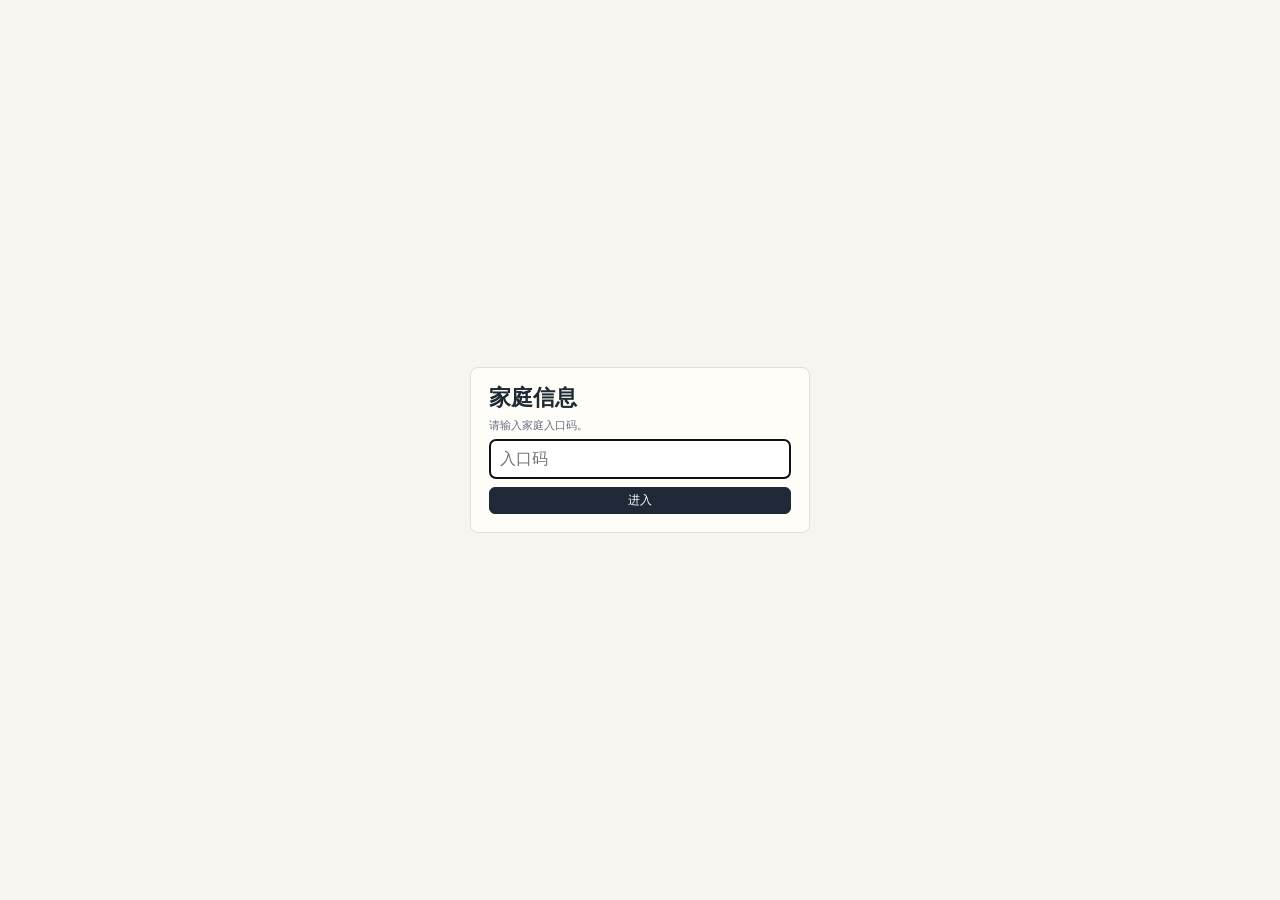
<file: index.html>
<!DOCTYPE html>
<html lang="zh-CN">
<head>
  <meta charset="UTF-8" />
  <meta name="viewport" content="width=device-width, initial-scale=1.0" />
  <title>家庭信息</title>
  <link rel="stylesheet" href="styles.css?v=20260620-1" />
</head>
<body>
  <section id="accessGate" class="access-gate" hidden>
    <form id="accessForm" class="access-card">
      <h1>家庭信息</h1>
      <p>请输入家庭入口码。</p>
      <input
        id="accessCodeInput"
        class="access-input"
        type="password"
        inputmode="text"
        autocomplete="current-password"
        placeholder="入口码"
      />
      <button class="archive-button" type="submit">进入</button>
      <span id="accessError" class="access-error" hidden>入口码不对</span>
    </form>
  </section>

  <main id="familyApp" class="app" hidden>
    <section class="editor-panel">
      <div class="topbar">
        <div>
          <div class="title-row">
            <h1>家庭信息</h1>
            <a class="drop-entry-link" href="drop/">共享入口</a>
          </div>
          <p>随手记录想法、学习过程和项目线索。</p>
        </div>
        <div class="role-switch" aria-label="当前记录用户">
          <button class="role-button" type="button" data-author-id="yingjun">英俊</button>
          <button class="role-button" type="button" data-author-id="hongxia">红霞</button>
        </div>
        <div class="topbar-actions">
          <button id="themeButton" class="reload-button" type="button" aria-label="切换夜间模式">夜间</button>
          <button id="reloadButton" class="reload-button" type="button">重拉</button>
          <span id="saveStatus" class="status">已准备</span>
        </div>
      </div>

      <div
        id="noteInput"
        class="note-input"
        contenteditable="true"
        role="textbox"
        aria-multiline="true"
        data-placeholder="在这里直接输入，或粘贴截图..."
      ></div>

      <div class="meta">
        <span id="lastSaved">尚未保存</span>
        <button id="archiveButton" class="archive-button" type="button">归档当前内容</button>
      </div>

      <div id="replyBanner" class="reply-banner" hidden>
        <span id="replyTargetText"></span>
        <button id="cancelReplyButton" type="button">取消回复</button>
      </div>
    </section>

    <section class="records-panel">
      <div class="section-heading">
        <h2>最近记录</h2>
        <span id="recordCount">0 条</span>
        <button id="hiddenOnlyButton" class="hidden-only-button" type="button" hidden>只看隐藏</button>
      </div>
      <div id="recordsList" class="records-list"></div>
    </section>
  </main>

  <script type="module" src="src/theme.js?v=20260620-1"></script>
  <script type="module" src="src/app.js?v=20260620-1"></script>
</body>
</html>
</file>
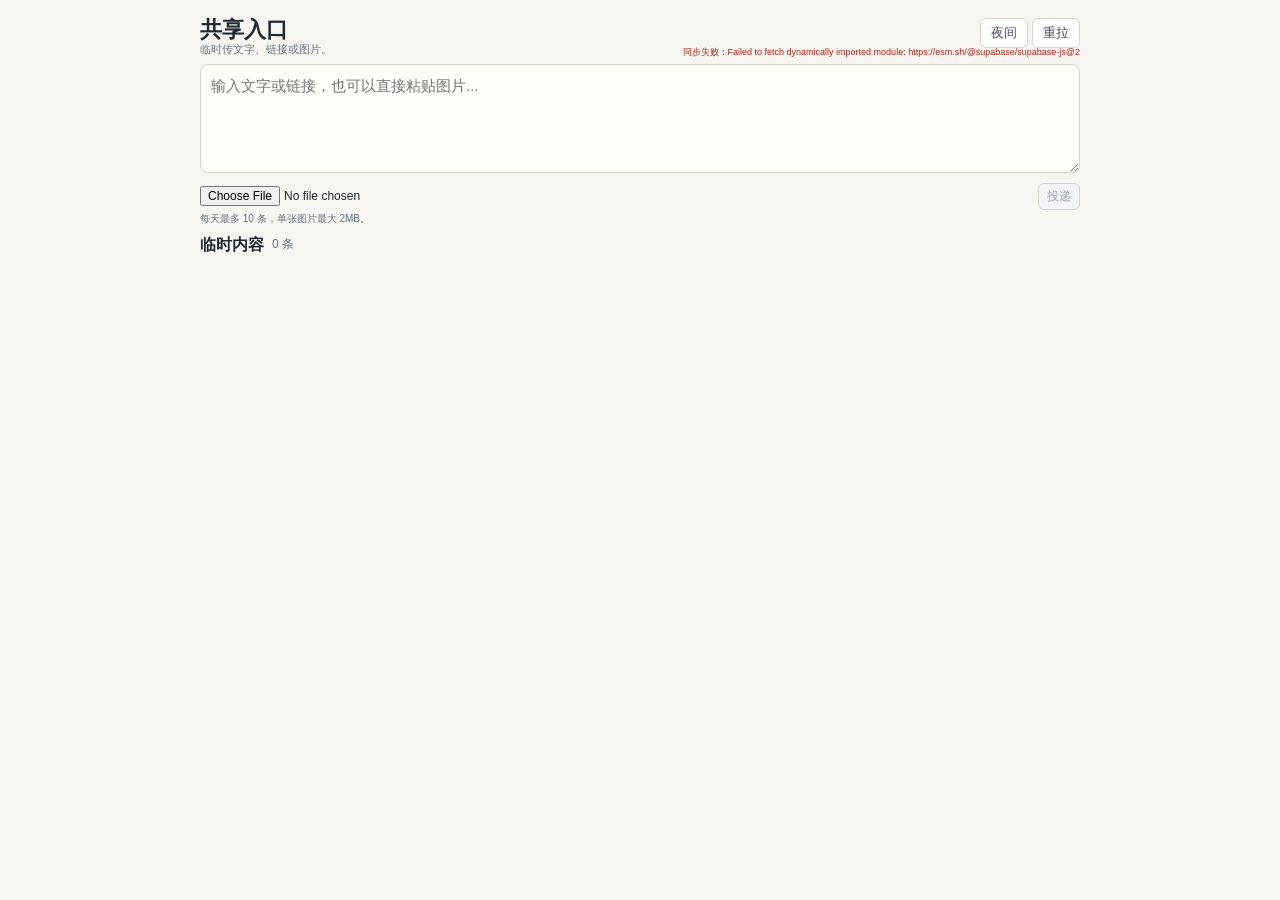
<file: drop/index.html>
<!DOCTYPE html>
<html lang="zh-CN">
<head>
  <meta charset="UTF-8" />
  <meta name="viewport" content="width=device-width, initial-scale=1.0" />
  <title>共享入口</title>
  <link rel="stylesheet" href="../styles.css?v=20260619-7" />
</head>
<body>
  <main class="app drop-app">
    <section class="editor-panel drop-editor">
      <div class="topbar drop-topbar">
        <div>
          <h1>共享入口</h1>
          <p>临时传文字、链接或图片。</p>
        </div>
        <div class="topbar-actions">
          <button id="themeButton" class="reload-button" type="button" aria-label="切换夜间模式">夜间</button>
          <button id="dropReloadButton" class="reload-button" type="button">重拉</button>
          <span id="dropStatus" class="status">已准备</span>
        </div>
      </div>

      <textarea
        id="dropTextInput"
        class="drop-text-input"
        rows="4"
        placeholder="输入文字或链接，也可以直接粘贴图片..."
      ></textarea>

      <div id="dropPreview" class="drop-preview" hidden></div>

      <div class="drop-actions">
        <input id="dropImageInput" class="drop-file-input" type="file" accept="image/*" />
        <button id="dropSubmitButton" class="archive-button" type="button">投递</button>
      </div>

      <p class="drop-limits">每天最多 10 条，单张图片最大 2MB。</p>
    </section>

    <section class="records-panel">
      <div class="section-heading">
        <h2>临时内容</h2>
        <span id="dropCount">0 条</span>
      </div>
      <div id="dropList" class="records-list"></div>
    </section>
  </main>

  <script type="module" src="../src/theme.js?v=20260619-7"></script>
  <script type="module" src="../src/dropApp.js?v=20260619-7"></script>
</body>
</html>
</file>
<file: styles.css>
* {
  box-sizing: border-box;
}

:root,
html[data-theme="light"] {
  color-scheme: light;

  --page-bg: #f7f5ef;
  --panel-bg: #fffdf7;
  --input-bg: #ffffff;
  --text-primary: #1f2933;
  --text-secondary: #667085;
  --text-muted: #98a2b3;
  --border: #d6d3c8;
  --border-soft: #e4dfd3;
  --hover-bg: #f2f4f7;
  --button-text: #475467;
}

html[data-theme="dark"] {
  color-scheme: dark;

  --page-bg: #111827;
  --panel-bg: #1f2937;
  --input-bg: #273244;
  --text-primary: #f3f4f6;
  --text-secondary: #aeb8c7;
  --text-muted: #8b98aa;
  --border: #475569;
  --border-soft: #334155;
  --hover-bg: #374151;
  --button-text: #d5dce8;
}

@media (prefers-color-scheme: dark) {
  :root:not([data-theme="light"]) {
    color-scheme: dark;

    --page-bg: #111827;
    --panel-bg: #1f2937;
    --input-bg: #273244;
    --text-primary: #f3f4f6;
    --text-secondary: #aeb8c7;
    --text-muted: #8b98aa;
    --border: #475569;
    --border-soft: #334155;
    --hover-bg: #374151;
    --button-text: #d5dce8;
  }
}

body {
  margin: 0;
  font-family: -apple-system, BlinkMacSystemFont, "Segoe UI", sans-serif;
  background: var(--page-bg);
  color: var(--text-primary);
}

[hidden] {
  display: none !important;
}

.access-gate {
  display: grid;
  min-height: 100vh;
  padding: 18px;
  place-items: center;
}

.access-card {
  display: grid;
  width: min(100%, 340px);
  gap: 8px;
  padding: 18px;
  border: 1px solid var(--border-soft);
  border-radius: 8px;
  background: var(--panel-bg);
}

.access-input {
  width: 100%;
  min-height: 40px;
  padding: 8px 10px;
  border: 1px solid var(--border);
  border-radius: 6px;
  background: var(--input-bg);
  color: var(--text-primary);
  font: inherit;
}

.access-error {
  color: #b42318;
  font-size: 12px;
}

.app {
  min-height: 100vh;
  padding: 18px;
}

.editor-panel {
  max-width: 880px;
  margin: 0 auto;
}

.records-panel {
  max-width: 880px;
  margin: 12px auto 0;
}

.topbar {
  display: grid;
  grid-template-columns: 1fr auto 1fr;
  align-items: flex-start;
  gap: 8px;
  margin-bottom: 8px;
  position: relative;
}

.topbar-actions {
  display: flex;
  gap: 4px;
  grid-column: 3;
  justify-self: end;
  min-width: 48px;
  position: relative;
}

.role-switch {
  display: flex;
  align-items: center;
  gap: 2px;
  padding: 2px;
  border: 1px solid var(--border);
  border-radius: 8px;
  background: var(--panel-bg);
  position: absolute;
  top: 0;
  left: 50%;
  z-index: 3;
  transform: translateX(-50%);
}

.role-button {
  min-width: 38px;
  padding: 3px 7px;
  border: 0;
  border-radius: 6px;
  background: transparent;
  color: var(--button-text);
  cursor: pointer;
  font: inherit;
  font-size: 12px;
  white-space: nowrap;
}

.role-button-active {
  background: #1f2937;
  color: #ffffff;
}

h1 {
  margin: 0 0 2px;
  font-size: 22px;
  line-height: 1.05;
  letter-spacing: 0;
}

.title-row {
  display: flex;
  align-items: baseline;
  gap: 8px;
  min-width: 0;
}

p {
  margin: 0;
  color: var(--text-secondary);
  font-size: 11px;
  line-height: 1.15;
}

.drop-entry-link {
  display: inline-block;
  color: #2563eb;
  font-size: 11px;
  line-height: 1.1;
  text-decoration: none;
  white-space: nowrap;
}

.drop-entry-link:hover {
  text-decoration: underline;
}

.status {
  background: transparent;
  border-radius: 0;
  font-size: 9px;
  line-height: 1.1;
  padding: 0;
  position: absolute;
  right: 0;
  text-align: right;
  top: 30px;
  white-space: nowrap;
}

.status,
.status[data-tone="success"] {
  color: #166534;
}

.status[data-tone="working"] {
  color: #9a5b00;
}

.status[data-tone="error"] {
  color: #b42318;
}

.reload-button {
  min-height: 28px;
  padding: 5px 10px;
  border: 1px solid var(--border);
  border-radius: 6px;
  background: var(--input-bg);
  color: var(--button-text);
  cursor: pointer;
  font: inherit;
  font-size: 13px;
  white-space: nowrap;
}

.reload-button:hover {
  background: var(--hover-bg);
}

.reload-button:disabled {
  color: var(--text-muted);
  cursor: not-allowed;
}

.note-input {
  width: 100%;
  min-height: 150px;
  padding: 10px;
  border: 1px solid var(--border);
  border-radius: 8px;
  overflow: auto;
  font-size: 15px;
  line-height: 1.45;
  background: var(--panel-bg);
  color: var(--text-primary);
  outline: none;
  white-space: pre-wrap;
  word-break: break-word;
}

.note-input:focus {
  border-color: #2563eb;
  box-shadow: 0 0 0 3px rgba(37, 99, 235, 0.12);
}

.note-input:empty::before {
  content: attr(data-placeholder);
  color: var(--text-muted);
  pointer-events: none;
}

.drop-app {
  max-width: 920px;
  margin: 0 auto;
}

.drop-topbar {
  grid-template-columns: 1fr auto;
}

.drop-text-input {
  width: 100%;
  min-height: 96px;
  padding: 10px;
  border: 1px solid var(--border);
  border-radius: 8px;
  resize: vertical;
  background: var(--panel-bg);
  color: var(--text-primary);
  font: inherit;
  font-size: 15px;
  line-height: 1.45;
  outline: none;
}

.drop-text-input:focus {
  border-color: #2563eb;
  box-shadow: 0 0 0 3px rgba(37, 99, 235, 0.12);
}

.drop-preview {
  display: grid;
  gap: 6px;
  margin-top: 6px;
}

.drop-preview-image {
  max-width: 100%;
  max-height: 160px;
  border: 1px solid var(--border-soft);
  border-radius: 8px;
  object-fit: contain;
}

.drop-remove-image,
.drop-file-input {
  font: inherit;
  font-size: 12px;
}

.drop-remove-image {
  width: fit-content;
  padding: 4px 8px;
  border: 1px solid #fecaca;
  border-radius: 6px;
  background: #fff7f7;
  color: #b42318;
  cursor: pointer;
}

.drop-actions {
  display: flex;
  align-items: center;
  justify-content: space-between;
  gap: 8px;
  margin-top: 6px;
}

.drop-limits {
  margin-top: 3px;
  font-size: 10px;
}

.drop-card {
  min-height: 92px;
}

.drop-entry-actions {
  display: flex;
  justify-content: space-between;
  gap: 18px;
  margin-bottom: 6px;
}

.drop-entry-actions .record-tool-button {
  min-width: 72px;
  min-height: 36px;
  padding: 8px 14px;
  font-size: 15px;
}

.drop-delete-button {
  border-color: #fecaca;
  color: #b42318;
}

.drop-content {
  padding-right: 64px;
}

.drop-content p {
  color: var(--text-secondary);
  font-size: 15px;
  line-height: 1.4;
  white-space: pre-wrap;
}

.drop-image-link {
  display: inline-block;
  margin-top: 6px;
  color: #2563eb;
  font-size: 14px;
  text-decoration: none;
}

.drop-image-link:hover {
  text-decoration: underline;
}

.note-input > img {
  display: block;
  max-width: 100%;
  max-height: 120px;
  height: auto;
  margin: 14px 0;
  border: 1px solid var(--border-soft);
  border-radius: 8px;
  object-fit: contain;
}

.image-attachment {
  display: grid;
  grid-template-columns: 1fr auto;
  gap: 8px;
  margin: 10px 0;
}

.image-toggle {
  width: 100%;
  padding: 10px 12px;
  border: 1px solid var(--border);
  border-radius: 6px;
  background: var(--input-bg);
  color: var(--text-secondary);
  cursor: pointer;
  font: inherit;
  font-size: 15px;
  line-height: 1.4;
  text-align: left;
}

.image-toggle::before {
  content: "图片 · ";
  color: var(--text-secondary);
}

.image-toggle:hover {
  background: var(--hover-bg);
}

.image-remove {
  padding: 10px 12px;
  border: 1px solid #f1c6c6;
  border-radius: 6px;
  background: #fff5f5;
  color: #b42318;
  cursor: pointer;
  font: inherit;
  font-size: 14px;
  line-height: 1.4;
}

.image-remove:hover {
  background: #ffe8e8;
}

.image-preview {
  grid-column: 1 / -1;
  display: block;
  max-width: 100%;
  max-height: 480px;
  height: auto;
  margin-top: 10px;
  border: 1px solid var(--border-soft);
  border-radius: 8px;
  object-fit: contain;
}

.image-preview[hidden] {
  display: none;
}

.meta {
  display: flex;
  align-items: center;
  justify-content: space-between;
  gap: 6px;
  margin-top: 4px;
  color: var(--text-secondary);
  font-size: 11px;
  line-height: 1.1;
}

.reply-banner {
  display: flex;
  align-items: center;
  justify-content: space-between;
  gap: 6px;
  margin-top: 4px;
  padding: 4px 6px;
  border: 1px solid #bfdbfe;
  border-radius: 8px;
  background: #eff6ff;
  color: #1d4ed8;
  font-size: 11px;
}

.reply-banner[hidden] {
  display: none;
}

.reply-banner button,
.reply-button {
  padding: 7px 10px;
  border: 1px solid #bfdbfe;
  border-radius: 6px;
  background: var(--input-bg);
  color: #1d4ed8;
  cursor: pointer;
  font: inherit;
  font-size: 12px;
}

.reply-banner button:hover,
.reply-button:hover {
  background: #dbeafe;
}

.archive-button {
  padding: 4px 8px;
  border: 1px solid #1f2937;
  border-radius: 6px;
  background: #1f2937;
  color: #ffffff;
  cursor: pointer;
  font: inherit;
  font-size: 12px;
}

.archive-button:hover {
  background: #111827;
}

.archive-button:disabled {
  border-color: var(--border);
  background: var(--hover-bg);
  color: var(--text-muted);
  cursor: not-allowed;
}

.record-card .image-remove {
  display: none;
}

.section-heading {
  display: flex;
  align-items: center;
  justify-content: space-between;
  justify-content: flex-start;
  gap: 8px;
  margin-bottom: 4px;
}

.section-heading h2 {
  margin: 0;
  font-size: 16px;
  line-height: 1.1;
  letter-spacing: 0;
}

.section-heading span {
  color: var(--text-secondary);
  font-size: 12px;
  line-height: 1.1;
}

.hidden-only-button {
  min-height: 24px;
  padding: 3px 7px;
  border: 1px solid var(--border);
  border-radius: 6px;
  background: var(--input-bg);
  color: var(--button-text);
  cursor: pointer;
  font: inherit;
  font-size: 12px;
  line-height: 1.1;
}

.hidden-only-button-active {
  border-color: #7c3aed;
  color: #7c3aed;
}

.records-list {
  display: grid;
  gap: 6px;
}

.empty-records {
  padding: 18px;
  border: 1px dashed var(--border);
  border-radius: 8px;
  color: var(--text-secondary);
  background: color-mix(in srgb, var(--panel-bg) 55%, transparent);
  text-align: center;
}

.record-card {
  --dialog-offset: 44px;
  position: relative;
  padding: 5px 8px 14px;
  border: 1px solid var(--border-soft);
  border-left: 8px solid var(--border-soft);
  border-right: 1px solid var(--border-soft);
  border-radius: 8px;
  background: var(--panel-bg);
}

.record-card-with-author {
  border-color: var(--border-soft);
}

.record-card-hidden {
  opacity: 0.72;
}

.record-card-hidden::after {
  content: "隐藏";
  position: absolute;
  right: 10px;
  top: 34px;
  color: var(--text-muted);
  font-size: 10px;
  line-height: 1;
}

.record-card-linking {
  outline: 2px solid #7c3aed;
  outline-offset: 2px;
}

.record-card-own {
  margin-right: var(--dialog-offset);
  border-left-color: var(--author-color);
  border-right-color: var(--border-soft);
  box-shadow: inset 5px 0 0 color-mix(in srgb, var(--text-primary) 8%, transparent);
}

.record-card-other {
  margin-left: var(--dialog-offset);
  border-left-color: var(--border-soft);
  border-right: 8px solid var(--author-color);
  box-shadow: inset -5px 0 0 color-mix(in srgb, var(--text-primary) 8%, transparent);
}

.record-card-todo {
  padding-left: 8px;
}

.record-card-todo-done .record-content {
  color: var(--text-muted);
  text-decoration: line-through;
  text-decoration-thickness: 1px;
}

.todo-toggle {
  align-items: center;
  background: var(--input-bg);
  border: 1px solid var(--text-muted);
  border-radius: 5px;
  color: #166534;
  cursor: pointer;
  display: flex;
  font: inherit;
  font-size: 14px;
  font-weight: 700;
  height: 20px;
  justify-content: center;
  line-height: 1;
  padding: 0;
  width: 20px;
}

.todo-toggle[aria-pressed="true"] {
  background: #e7f5ec;
  border-color: #16a34a;
}

.entry-marker {
  align-items: center;
  display: flex;
  font-size: 17px;
  height: 20px;
  justify-content: center;
  line-height: 1;
  max-width: 44px;
  overflow: hidden;
  text-overflow: ellipsis;
  white-space: nowrap;
  z-index: 2;
}

.record-leading-tools {
  align-items: center;
  display: flex;
  gap: 4px;
  left: 10px;
  max-width: 34%;
  min-height: 20px;
  overflow: hidden;
  position: absolute;
  top: 5px;
  z-index: 2;
}

.record-toolbar {
  display: grid;
  grid-template-columns: 1fr auto;
  align-items: center;
  gap: 6px;
  margin-bottom: 2px;
  min-height: 30px;
  position: relative;
}

.record-time {
  position: absolute;
  right: 10px;
  bottom: 8px;
  color: var(--text-muted);
  font-size: 11px;
  line-height: 1;
  pointer-events: none;
  white-space: nowrap;
}

.reply-meta {
  margin-bottom: 2px;
  padding-left: 6px;
  border-left: 3px solid #bfdbfe;
  color: #1d4ed8;
  font-size: 11px;
  line-height: 1.2;
  overflow-wrap: anywhere;
}

.record-content {
  max-height: 180px;
  overflow: auto;
  color: var(--text-secondary);
  font-size: 14px;
  line-height: 1.35;
  white-space: pre-wrap;
  word-break: break-word;
}

.record-content .image-preview {
  max-height: 220px;
}

.comments-panel,
.reply-chain-panel,
.links-panel {
  margin-top: 3px;
  padding: 0;
  border: 0;
  background: transparent;
}

.links-panel-title {
  color: #7c3aed;
  font-size: 11px;
  line-height: 1.2;
  margin-bottom: 2px;
}

.comment-item,
.reply-chain-item,
.link-item {
  display: block;
  position: relative;
  min-height: 18px;
  padding: 1px 82px 1px 6px;
  border-left: 3px solid var(--border);
  color: var(--text-secondary);
}

.comment-item + .comment-item,
.reply-chain-item + .reply-chain-item,
.link-item + .link-item {
  margin-top: 3px;
}

.comment-item-with-author {
  border-left-color: var(--comment-author-color);
}

.comment-text,
.reply-chain-summary,
.link-summary {
  color: var(--text-secondary);
  font-size: 12px;
  line-height: 1.2;
}

.comment-time,
.reply-chain-time,
.empty-comments {
  color: var(--text-muted);
  font-size: 10px;
  line-height: 1;
}

.comment-time {
  position: absolute;
  right: 0;
  bottom: 4px;
  white-space: nowrap;
  pointer-events: none;
}

.comment-form {
  display: grid;
  gap: 4px;
  margin-top: 4px;
  padding: 5px;
  border: 1px solid var(--border);
  border-radius: 6px;
  background: var(--input-bg);
}

.more-actions-panel {
  align-items: center;
  display: flex;
  gap: 4px;
  margin-top: 4px;
}

.marker-input {
  min-width: 0;
  width: 96px;
}

.marker-input,
.marker-save-button,
.marker-clear-button,
.marker-delete-button,
.marker-hide-button,
.marker-link-button,
.link-remove-button,
.record-links-button {
  border: 1px solid var(--border);
  border-radius: 6px;
  color: var(--button-text);
  font: inherit;
  font-size: 12px;
  min-height: 28px;
  padding: 4px 6px;
}

.marker-save-button,
.marker-clear-button,
.marker-delete-button,
.marker-hide-button,
.marker-link-button,
.link-remove-button,
.record-links-button {
  background: var(--input-bg);
  cursor: pointer;
  white-space: nowrap;
}

.marker-save-button {
  border-color: #bfdbfe;
  color: #1d4ed8;
}

.marker-clear-button {
  border-color: #f1c6c6;
  color: #b42318;
}

.marker-delete-button {
  border-color: #f1c6c6;
  color: #b42318;
}

.marker-hide-button {
  border-color: #ddd6fe;
  color: #7c3aed;
}

.marker-link-button,
.record-links-button {
  border-color: #ddd6fe;
  color: #7c3aed;
}

.link-target-button {
  min-height: 30px;
  margin: 4px 0 0;
  padding: 5px 9px;
  border: 1px solid #7c3aed;
  border-radius: 6px;
  background: color-mix(in srgb, #7c3aed 12%, var(--input-bg));
  color: #7c3aed;
  cursor: pointer;
  font: inherit;
  font-size: 13px;
}

.record-links-button {
  border-radius: 5px;
  flex: 0 0 auto;
  font-size: 10px;
  line-height: 1;
  margin: 0;
  min-height: 20px;
  padding: 2px 5px;
}

.link-remove-button {
  position: absolute;
  right: 0;
  top: 0;
  min-height: 20px;
  padding: 1px 5px;
  border-color: #f1c6c6;
  color: #b42318;
  font-size: 11px;
}

.comment-input {
  width: 100%;
  min-height: 34px;
  padding: 5px;
  border: 1px solid var(--border);
  border-radius: 6px;
  color: var(--text-secondary);
  font: inherit;
  font-size: 12px;
  line-height: 1.25;
  resize: vertical;
}

.comment-input:focus {
  border-color: #2563eb;
  outline: none;
  box-shadow: 0 0 0 3px rgba(37, 99, 235, 0.12);
}

.comment-form-actions {
  display: flex;
  justify-content: flex-end;
  gap: 4px;
}

.comment-cancel-button,
.comment-submit-button {
  padding: 3px 6px;
  border: 1px solid var(--border);
  border-radius: 6px;
  background: var(--input-bg);
  color: var(--button-text);
  cursor: pointer;
  font: inherit;
  font-size: 12px;
}

.comment-submit-button {
  border-color: #2563eb;
  background: #2563eb;
  color: #ffffff;
}

.record-more-actions {
  display: flex;
  align-items: center;
  justify-content: flex-start;
  gap: 5px;
  left: 50%;
  position: absolute;
  top: 0;
  transform: translateX(-50%);
  z-index: 1;
}

.record-card-own .record-more-actions {
  transform: translateX(calc(-50% + var(--dialog-offset) / 2));
}

.record-card-other .record-more-actions {
  transform: translateX(calc(-50% - var(--dialog-offset) / 2));
}

.record-actions {
  display: flex;
  justify-content: flex-end;
  flex: 0 0 auto;
  margin: 0;
}

.record-tool-button,
.record-actions .reply-button {
  min-width: 42px;
  min-height: 28px;
  max-width: 92px;
  overflow: hidden;
  padding: 5px 9px;
  border: 1px solid var(--border);
  border-radius: 6px;
  background: var(--input-bg);
  color: var(--button-text);
  cursor: pointer;
  font: inherit;
  font-size: 13px;
  line-height: 1.1;
  text-overflow: ellipsis;
  white-space: nowrap;
}

.record-tool-button:hover,
.record-actions .reply-button:hover {
  background: var(--hover-bg);
}

.todo-button {
  border-color: #c7d2fe;
  color: #1d4ed8;
}

.record-card-todo .todo-button {
  background: #eff6ff;
}

html[data-theme="dark"] .drop-remove-image,
html[data-theme="dark"] .image-remove {
  background: #3a1f24;
}

html[data-theme="dark"] .image-remove:hover {
  background: #4a252b;
}

html[data-theme="dark"] .reply-banner,
html[data-theme="dark"] .record-card-todo .todo-button {
  background: #1e3a5f;
}

html[data-theme="dark"] .reply-banner button:hover,
html[data-theme="dark"] .reply-button:hover {
  background: #243f66;
}

@media (max-width: 640px) {
  .app {
    padding: 10px;
  }

  .topbar {
    align-items: flex-start;
    grid-template-columns: 1fr auto;
    margin-bottom: 6px;
  }

  .role-switch {
    top: 0;
  }

  .topbar-actions {
    grid-column: 2;
  }

  h1 {
    font-size: 20px;
  }

  p {
    font-size: 10px;
    line-height: 1.1;
  }

  .status {
    display: inline-block;
  }

  .note-input {
    min-height: 128px;
    padding: 8px;
    font-size: 14px;
  }

  .meta,
  .section-heading {
    align-items: center;
    flex-direction: row;
  }

  .meta {
    gap: 6px;
  }

  .archive-button {
    width: auto;
    min-height: 0;
    padding: 4px 8px;
    font-size: 12px;
    font-weight: 500;
  }

  .image-attachment {
    grid-template-columns: 1fr;
  }

  .image-remove {
    width: 100%;
  }

  .reply-banner {
    align-items: center;
    flex-direction: row;
  }

  .reply-banner button {
    width: auto;
  }

  .record-card {
    --dialog-offset: 24px;
    padding: 5px 7px 13px;
  }

  .record-card-todo {
    padding-left: 7px;
  }

  .entry-marker {
    max-width: 34px;
  }

  .record-leading-tools {
    gap: 3px;
    left: 8px;
    max-width: 32%;
  }

  .more-actions-panel {
    gap: 3px;
  }

  .marker-input {
    width: 74px;
  }

  .marker-input,
  .marker-save-button,
  .marker-clear-button {
    font-size: 11px;
    padding: 4px 5px;
  }

  .record-toolbar {
    grid-template-columns: 1fr auto;
    gap: 5px;
  }

  .record-more-actions {
    gap: 3px;
    min-width: 0;
  }

  .record-tool-button {
    max-width: 56px;
    min-width: auto;
    min-height: 28px;
    padding: 5px 5px;
    font-size: 11px;
  }

  .record-actions .reply-button {
    width: auto;
    min-width: 42px;
    min-height: 28px;
    padding: 5px 8px;
    font-size: 12px;
  }
}
</file>
